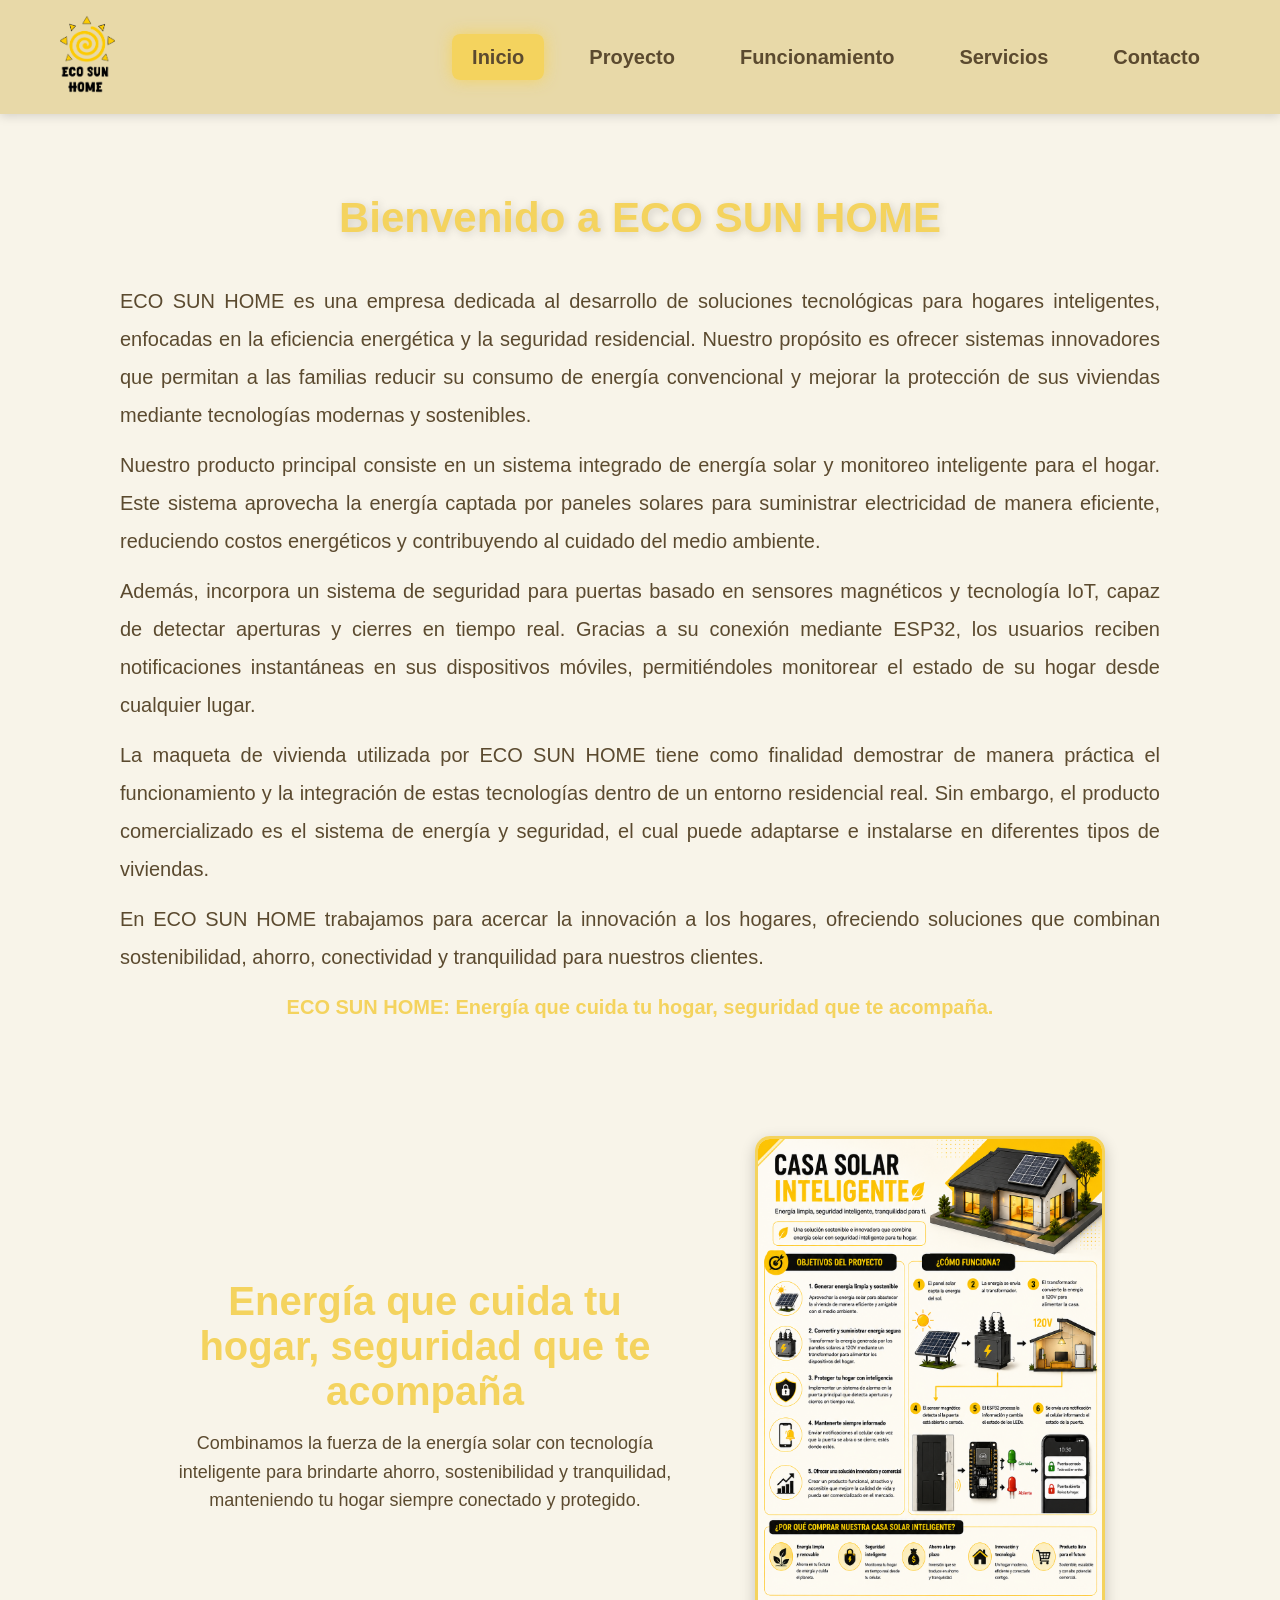
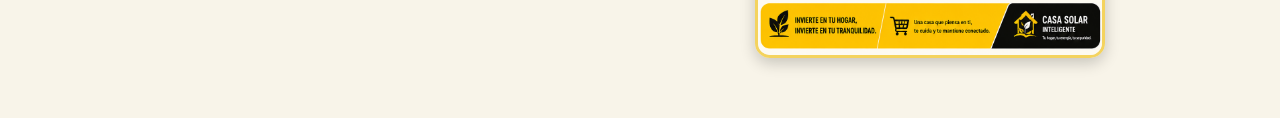
<file: index.html>
<!DOCTYPE html>
<html lang="es">
<head>
    <meta charset="UTF-8">
    <meta name="viewport" content="width=device-width, initial-scale=1.0">
    <title>ECO SUN HOME</title>
    <link rel="stylesheet" href="style/style.css">
</head>
<body>

    <nav class="navbar">

        <div class="logo">
            <img src="img/logo.png" alt="Logo ECO SUN HOME">
        </div>

        <ul class="menu">
            <li><a href="index.html" class="activo">Inicio</a></li>
            <li><a href="proyecto.html">Proyecto</a></li>
            <li><a href="funcionamiento.html">Funcionamiento</a></li>
            <li><a href="servicios.html">Servicios</a></li>
            <li><a href="contactos.html">Contacto</a></li>
        </ul>

    </nav>

    <section class="bienvenida">

        <h2>Bienvenido a ECO SUN HOME</h2>

        <div class="contenido-bienvenida">

            <p>
                ECO SUN HOME es una empresa dedicada al desarrollo de soluciones tecnológicas para hogares inteligentes,
                enfocadas en la eficiencia energética y la seguridad residencial. Nuestro propósito es ofrecer sistemas
                innovadores que permitan a las familias reducir su consumo de energía convencional y mejorar la protección
                de sus viviendas mediante tecnologías modernas y sostenibles.
            </p>

            <p>
                Nuestro producto principal consiste en un sistema integrado de energía solar y monitoreo inteligente para
                el hogar. Este sistema aprovecha la energía captada por paneles solares para suministrar electricidad de
                manera eficiente, reduciendo costos energéticos y contribuyendo al cuidado del medio ambiente.
            </p>

            <p>
                Además, incorpora un sistema de seguridad para puertas basado en sensores magnéticos y tecnología IoT,
                capaz de detectar aperturas y cierres en tiempo real. Gracias a su conexión mediante ESP32, los usuarios
                reciben notificaciones instantáneas en sus dispositivos móviles, permitiéndoles monitorear el estado de
                su hogar desde cualquier lugar.
            </p>

            <p>
                La maqueta de vivienda utilizada por ECO SUN HOME tiene como finalidad demostrar de manera práctica el
                funcionamiento y la integración de estas tecnologías dentro de un entorno residencial real. Sin embargo,
                el producto comercializado es el sistema de energía y seguridad, el cual puede adaptarse e instalarse en
                diferentes tipos de viviendas.
            </p>

            <p>
                En ECO SUN HOME trabajamos para acercar la innovación a los hogares, ofreciendo soluciones que combinan
                sostenibilidad, ahorro, conectividad y tranquilidad para nuestros clientes.
            </p>

            <p class="slogan">
                ECO SUN HOME: Energía que cuida tu hogar, seguridad que te acompaña.
            </p>

        </div>

    </section>

    <section class="hero">

        <div class="hero-texto">

            <h1>Energía que cuida tu hogar, seguridad que te acompaña</h1>

            <p>
                Combinamos la fuerza de la energía solar con tecnología inteligente
                para brindarte ahorro, sostenibilidad y tranquilidad, manteniendo tu
                hogar siempre conectado y protegido.
            </p>

        </div>

        <div class="hero-imagen">
            <img src="img/imagen inicio.png" alt="Imagen principal" onclick="abrir(this)">
        </div>

    </section>

    <!-- MODAL (NO TOCA TU CONTENIDO) -->
    <div id="modal" class="modal" onclick="cerrar()">
        <img id="imgGrande">
    </div>

    <script>
        function abrir(img){
            document.getElementById("modal").style.display = "flex";
            document.getElementById("imgGrande").src = img.src;
        }

        function cerrar(){
            document.getElementById("modal").style.display = "none";
        }
    </script>

</body>
</html>
</file>
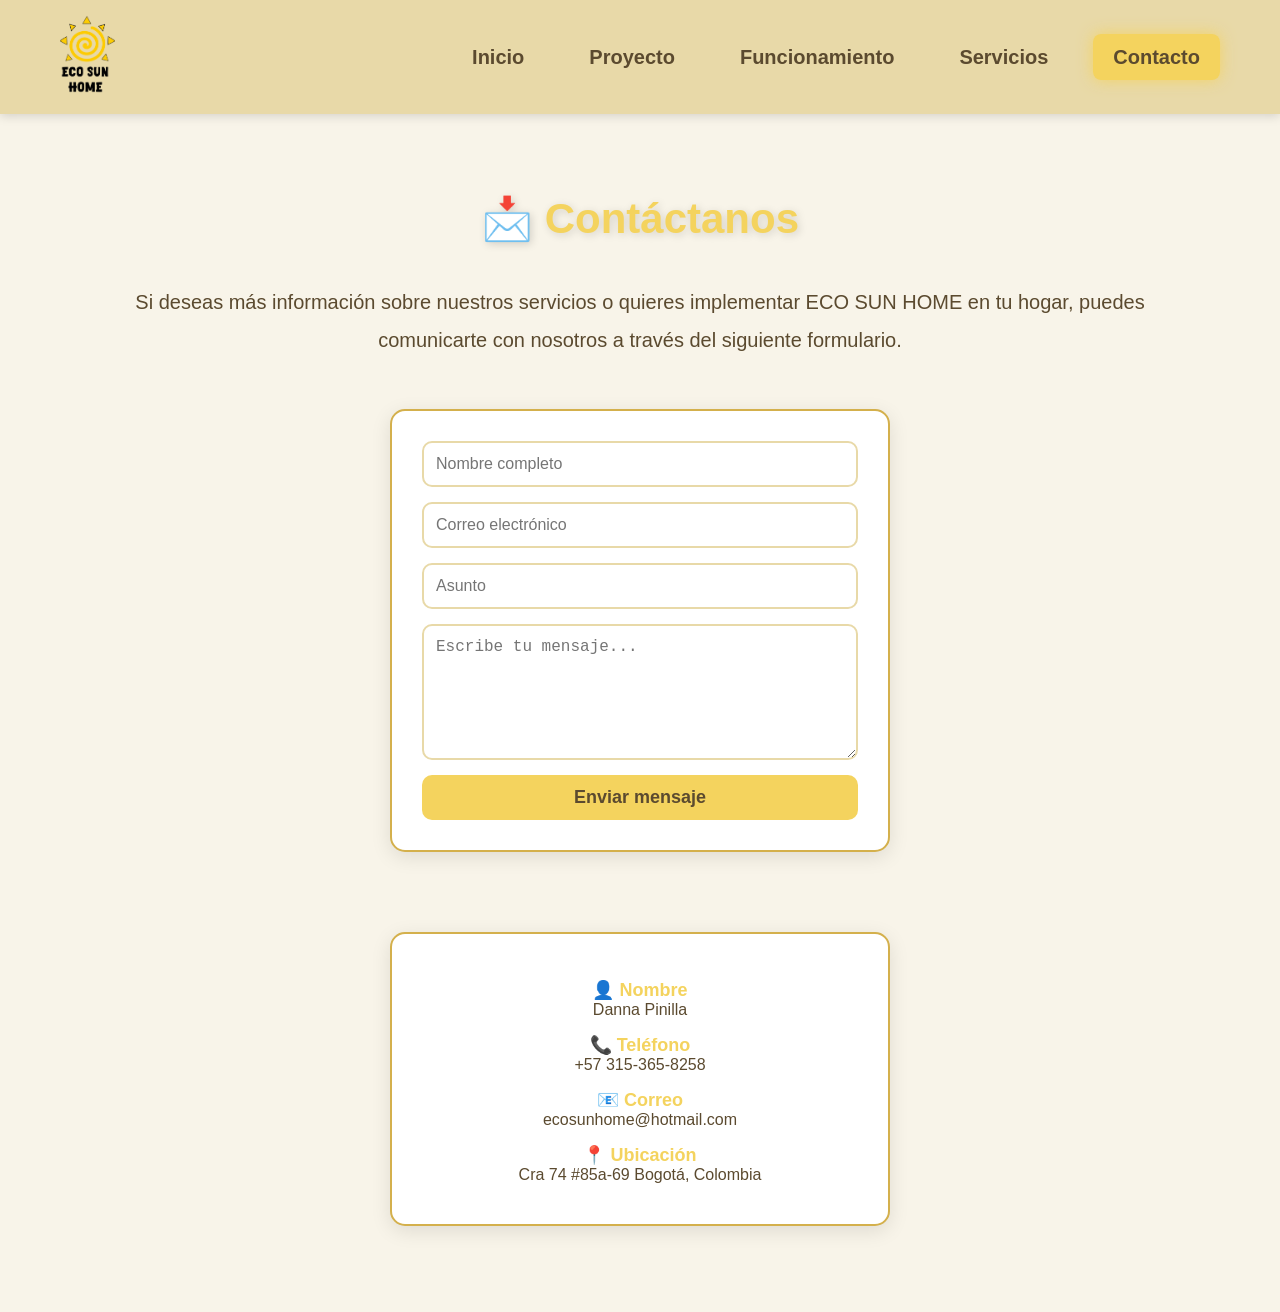
<file: contactos.html>
<!DOCTYPE html>
<html lang="es">
<head>
    <meta charset="UTF-8">
    <meta name="viewport" content="width=device-width, initial-scale=1.0">
    <title>Contacto | ECO SUN HOME</title>
    <link rel="stylesheet" href="style/style.css">
</head>
<body>

    <!-- NAVBAR -->
    <nav class="navbar">

        <div class="logo">
            <img src="img/logo.png" alt="Logo ECO SUN HOME">
        </div>

        <ul class="menu">
            <li><a href="index.html">Inicio</a></li>
            <li><a href="proyecto.html">Proyecto</a></li>
            <li><a href="funcionamiento.html">Funcionamiento</a></li>
            <li><a href="servicios.html">Servicios</a></li>
            <li><a href="contactos.html" class="activo">Contacto</a></li>
        </ul>

    </nav>

    <!-- TITULO -->
    <section class="bienvenida">

        <h2>📩 Contáctanos</h2>

        <div class="contenido-bienvenida contacto-texto">

            <p>
                Si deseas más información sobre nuestros servicios o quieres implementar ECO SUN HOME en tu hogar,
                puedes comunicarte con nosotros a través del siguiente formulario.
            </p>

        </div>

    </section>

    <!-- FORMULARIO -->
    <section class="formulario-contacto">

        <form>

            <input type="text" placeholder="Nombre completo" required>

            <input type="email" placeholder="Correo electrónico" required>

            <input type="text" placeholder="Asunto">

            <textarea placeholder="Escribe tu mensaje..." rows="6" required></textarea>

            <button type="submit">Enviar mensaje</button>

        </form>

    </section>

    <section class="info-contacto">

    <div class="info-card">

        <h3>👤 Nombre</h3>
        <p>Danna Pinilla</p>

        <h3>📞 Teléfono</h3>
        <p>+57 315-365-8258</p>

        <h3>📧 Correo</h3>
        <p>ecosunhome@hotmail.com</p>

        <h3>📍 Ubicación</h3>
        <p>Cra 74 #85a-69 Bogotá, Colombia</p>

    </div>

</section>

</body>
</html>
</file>
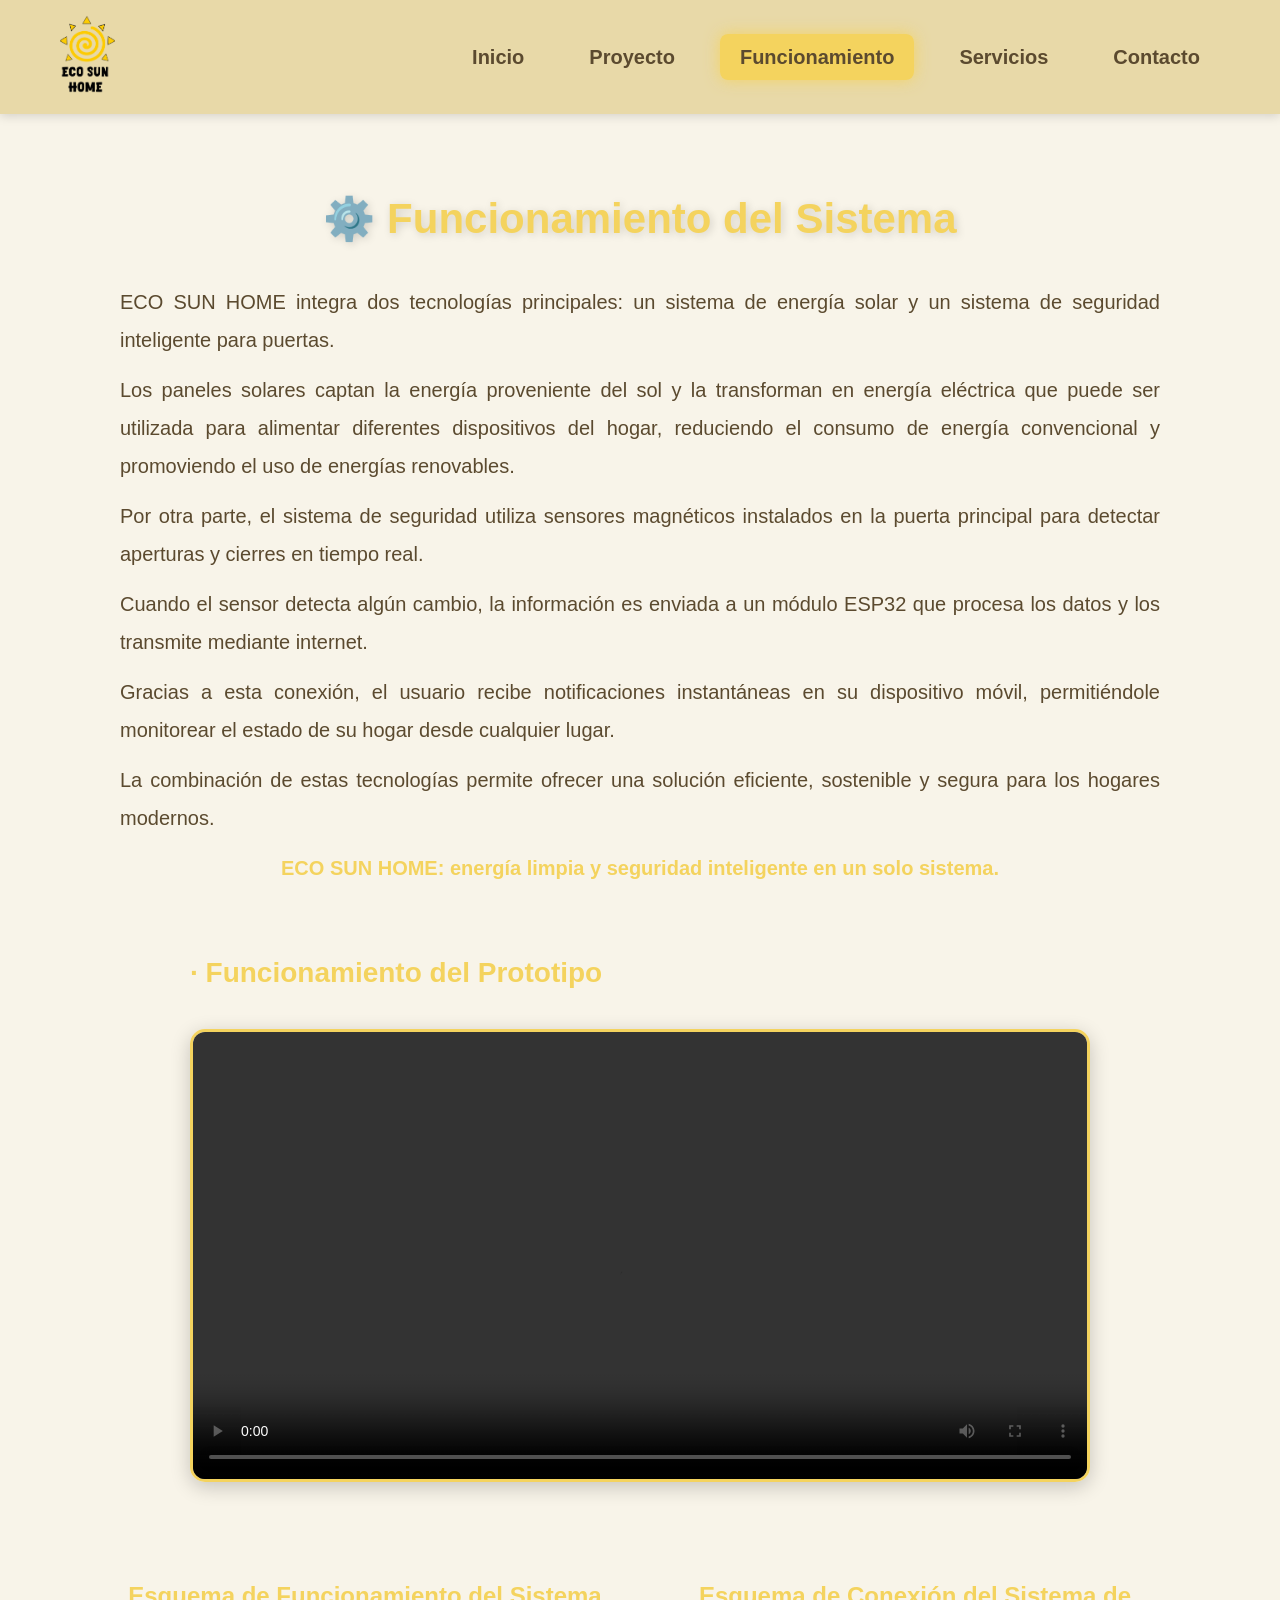
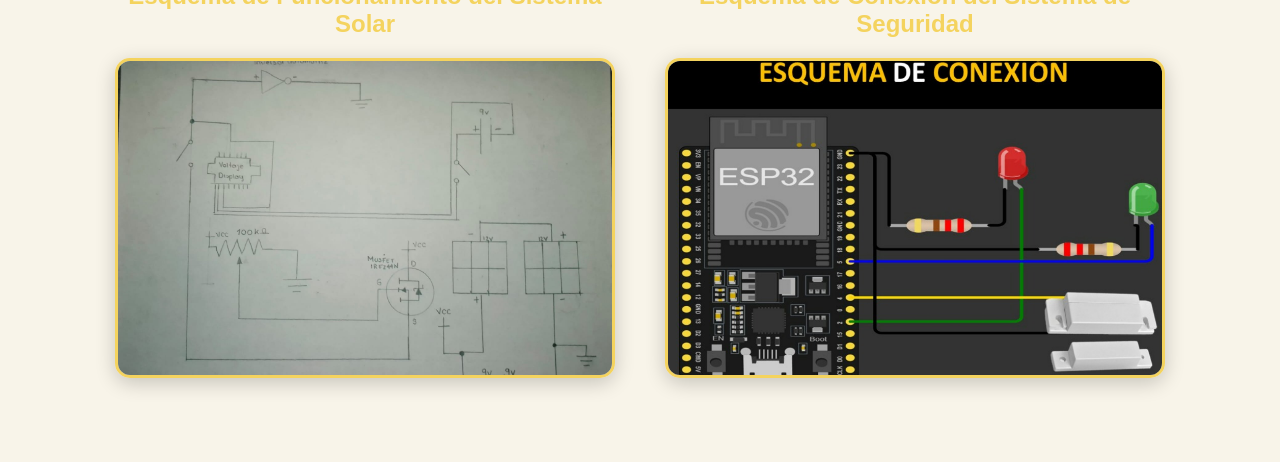
<file: funcionamiento.html>
<!DOCTYPE html>
<html lang="es">
<head>
    <meta charset="UTF-8">
    <meta name="viewport" content="width=device-width, initial-scale=1.0">
    <title>Funcionamiento | ECO SUN HOME</title>
    <link rel="stylesheet" href="style/style.css">
</head>
<body>

    <nav class="navbar">

        <div class="logo">
            <img src="img/logo.png" alt="Logo ECO SUN HOME">
        </div>

        <ul class="menu">
            <li><a href="index.html">Inicio</a></li>
            <li><a href="proyecto.html">Proyecto</a></li>
            <li><a href="funcionamiento.html" class="activo">Funcionamiento</a></li>
            <li><a href="servicios.html">Servicios</a></li>
            <li><a href="contactos.html">Contacto</a></li>
        </ul>

    </nav>

    <section class="bienvenida">

        <h2>⚙️ Funcionamiento del Sistema</h2>

        <div class="contenido-bienvenida">

            <p>
                ECO SUN HOME integra dos tecnologías principales: un sistema de energía solar y un sistema de seguridad inteligente para puertas.
            </p>

            <p>
                Los paneles solares captan la energía proveniente del sol y la transforman en energía eléctrica que puede ser utilizada para alimentar diferentes dispositivos del hogar, reduciendo el consumo de energía convencional y promoviendo el uso de energías renovables.
            </p>

            <p>
                Por otra parte, el sistema de seguridad utiliza sensores magnéticos instalados en la puerta principal para detectar aperturas y cierres en tiempo real.
            </p>

            <p>
                Cuando el sensor detecta algún cambio, la información es enviada a un módulo ESP32 que procesa los datos y los transmite mediante internet.
            </p>

            <p>
                Gracias a esta conexión, el usuario recibe notificaciones instantáneas en su dispositivo móvil, permitiéndole monitorear el estado de su hogar desde cualquier lugar.
            </p>

            <p>
                La combinación de estas tecnologías permite ofrecer una solución eficiente, sostenible y segura para los hogares modernos.
            </p>

            <p class="slogan">
                ECO SUN HOME: energía limpia y seguridad inteligente en un solo sistema.
            </p>

        </div>

        <h3 class="subtitulo-funcionamiento">
            · Funcionamiento del Prototipo
        </h3>


               <!-- VIDEO -->
        <div class="video-contenedor">

            <video controls>
                <source src="video/funcionamiento.mp4" type="video/mp4">
                Tu navegador no soporta videos HTML5.
            </video>

        </div>

        <!-- ESQUEMAS -->

<div class="esquemas-contenedor">

    <div class="esquema">

        <h3 class="titulo-esquema">
            Esquema de Funcionamiento del Sistema Solar
        </h3>

        <img src="img/esquema solar.jpeg" alt="Esquema Sistema Solar" onclick="abrirImagen(this)">

    </div>

    <div class="esquema">

        <h3 class="titulo-esquema">
            Esquema de Conexión del Sistema de Seguridad
        </h3>

        <img src="img/esquema seguridad.png" alt="Esquema Sistema Seguridad" onclick="abrirImagen(this)">

    </div>

    <!-- MODAL IMAGENES -->

<div id="modalImagen" class="modal-imagen">

    <span class="cerrar-imagen" onclick="cerrarImagen()">&times;</span>

    <img id="imagenGrande">

</div>

</div>

    </section>

<script>

function abrirImagen(img){

    document.getElementById("modalImagen").style.display = "flex";
    document.getElementById("imagenGrande").src = img.src;

}

function cerrarImagen(){

    document.getElementById("modalImagen").style.display = "none";

}

</script>

</body>
</html>
</file>
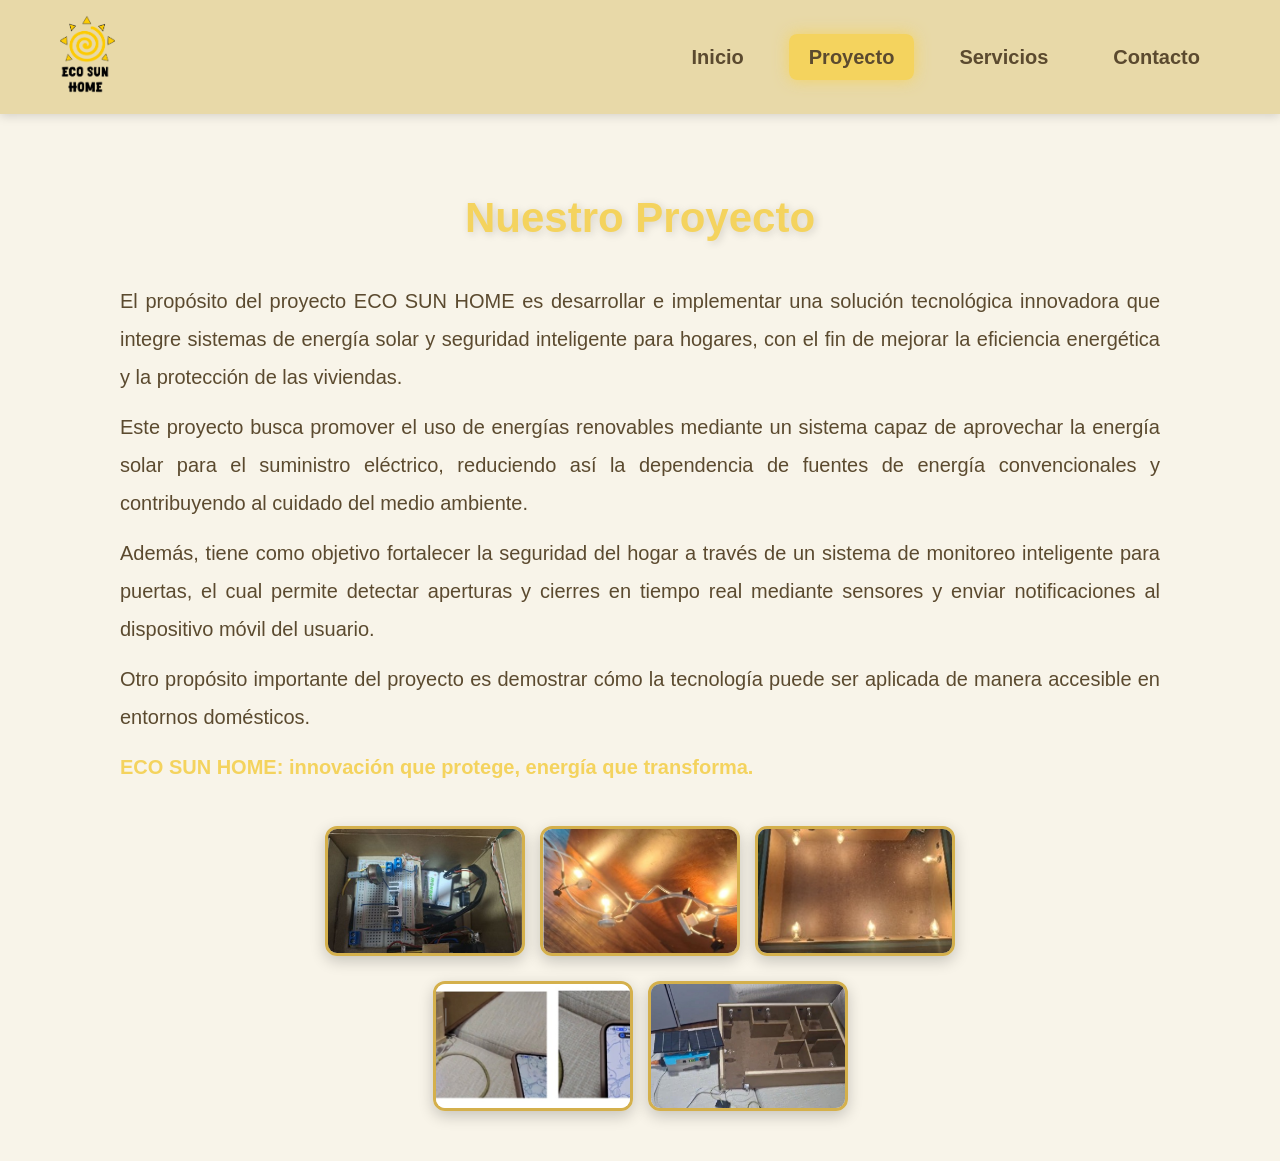
<file: Proyecto.html>
<!DOCTYPE html>
<html lang="es">
<head>
    <meta charset="UTF-8">
    <meta name="viewport" content="width=device-width, initial-scale=1.0">
    <title>Proyecto | ECO SUN HOME</title>
    <link rel="stylesheet" href="style/style.css">
</head>
<body>

    <nav class="navbar">

        <div class="logo">
            <img src="img/logo.png" alt="Logo ECO SUN HOME">
        </div>

        <ul class="menu">
            <li><a href="index.html">Inicio</a></li>
            <li><a href="proyecto.html" class="activo">Proyecto</a></li>
            <li><a href="servicios.html">Servicios</a></li>
            <li><a href="contactos.html">Contacto</a></li>
        </ul>

    </nav>

    <section class="bienvenida">

        <h2>Nuestro Proyecto</h2>

        <div class="contenido-bienvenida">

            <p>
                El propósito del proyecto ECO SUN HOME es desarrollar e implementar una solución tecnológica innovadora que integre sistemas de energía solar y seguridad inteligente para hogares, con el fin de mejorar la eficiencia energética y la protección de las viviendas.
            </p>

            <p>
                Este proyecto busca promover el uso de energías renovables mediante un sistema capaz de aprovechar la energía solar para el suministro eléctrico, reduciendo así la dependencia de fuentes de energía convencionales y contribuyendo al cuidado del medio ambiente.
            </p>

            <p>
                Además, tiene como objetivo fortalecer la seguridad del hogar a través de un sistema de monitoreo inteligente para puertas, el cual permite detectar aperturas y cierres en tiempo real mediante sensores y enviar notificaciones al dispositivo móvil del usuario.
            </p>

            <p>
                Otro propósito importante del proyecto es demostrar cómo la tecnología puede ser aplicada de manera accesible en entornos domésticos.
            </p>

            <p>
                <strong class="slogan">ECO SUN HOME: innovación que protege, energía que transforma.</strong>
            </p>

        </div>

        <!-- 🖼️ GALERÍA -->
        <div class="galeria">

            <div class="fila">
                <img src="img/proyecto 1.jpeg" alt="proyecto 1" onclick="abrir(this)">
                <img src="img/proyecto 2.jpeg" alt="proyecto 2" onclick="abrir(this)">
                <img src="img/proyecto 3.jpeg" alt="proyecto 3" onclick="abrir(this)">
            </div>

            <div class="fila">
                <img src="img/proyecto 4.jpeg" alt="proyecto 4" onclick="abrir(this)">
                <img src="img/proyecto 5.jpeg" alt="proyecto 5" onclick="abrir(this)">
            </div>

        </div>

    </section>

    <!-- MODAL -->
    <div id="modal" class="modal" onclick="cerrar()">
        <img id="imgGrande">
    </div>

    <script>
        function abrir(img){
            document.getElementById("modal").style.display = "flex";
            document.getElementById("imgGrande").src = img.src;
        }

        function cerrar(){
            document.getElementById("modal").style.display = "none";
        }
    </script>

</body>
</html>
</file>
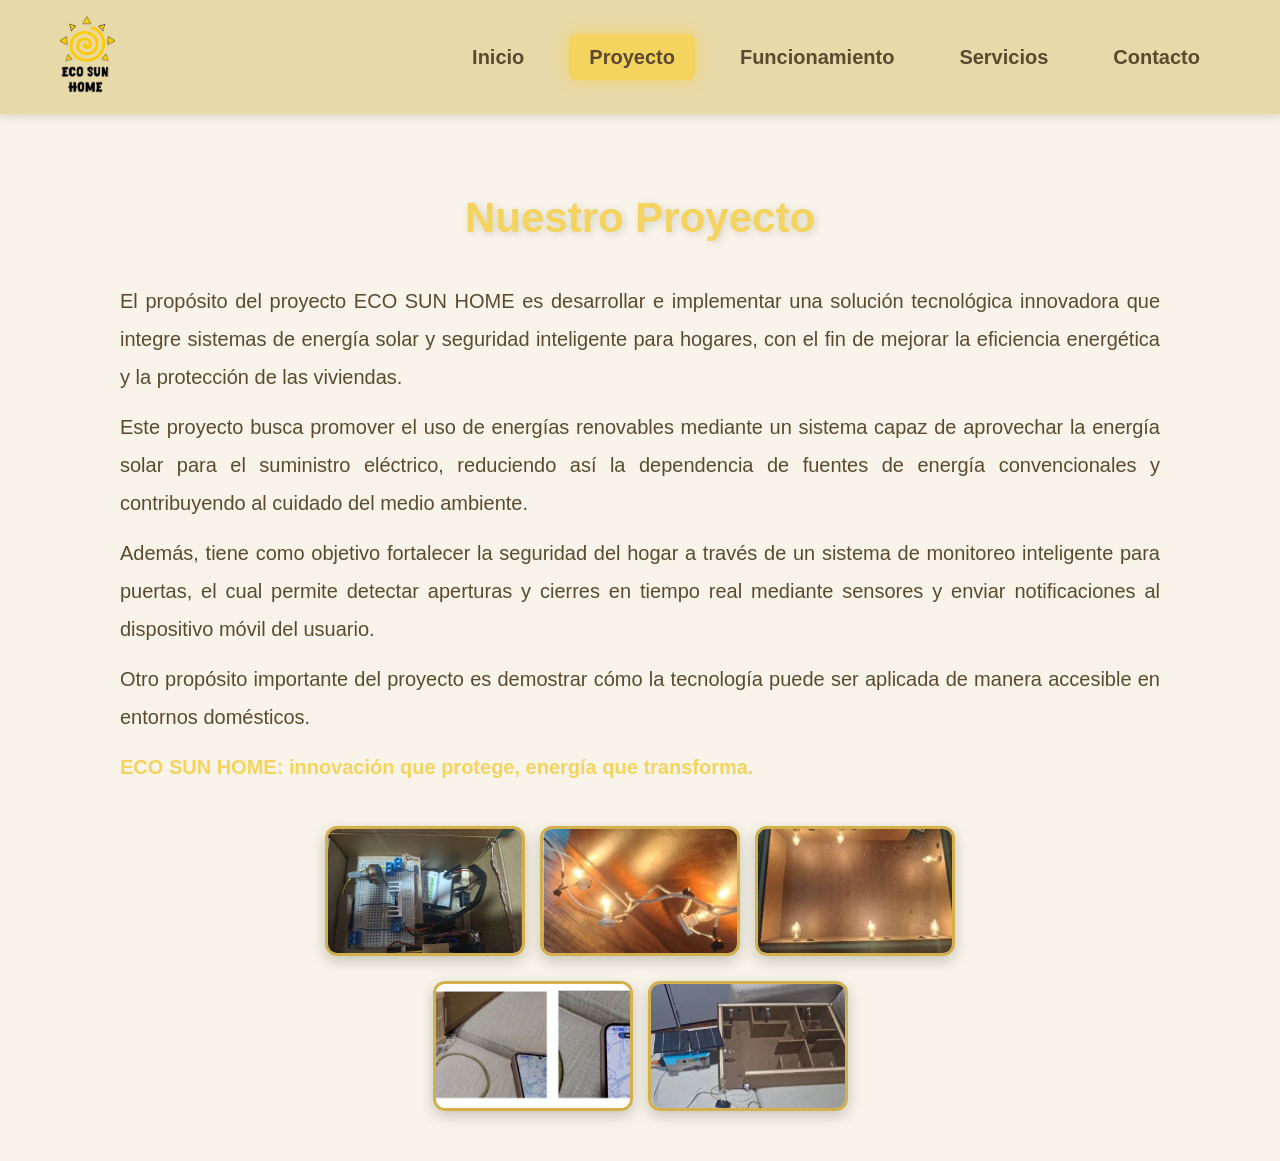
<file: proyecto.html>
<!DOCTYPE html>
<html lang="es">
<head>
    <meta charset="UTF-8">
    <meta name="viewport" content="width=device-width, initial-scale=1.0">
    <title>Proyecto | ECO SUN HOME</title>
    <link rel="stylesheet" href="style/style.css">
</head>
<body>

    <nav class="navbar">

        <div class="logo">
            <img src="img/logo.png" alt="Logo ECO SUN HOME">
        </div>

        <ul class="menu">
            <li><a href="index.html">Inicio</a></li>
            <li><a href="proyecto.html" class="activo">Proyecto</a></li>
            <li><a href="funcionamiento.html">Funcionamiento</a></li>
            <li><a href="servicios.html">Servicios</a></li>
            <li><a href="contactos.html">Contacto</a></li>
        </ul>

    </nav>

    <section class="bienvenida">

        <h2>Nuestro Proyecto</h2>

        <div class="contenido-bienvenida">

            <p>
                El propósito del proyecto ECO SUN HOME es desarrollar e implementar una solución tecnológica innovadora que integre sistemas de energía solar y seguridad inteligente para hogares, con el fin de mejorar la eficiencia energética y la protección de las viviendas.
            </p>

            <p>
                Este proyecto busca promover el uso de energías renovables mediante un sistema capaz de aprovechar la energía solar para el suministro eléctrico, reduciendo así la dependencia de fuentes de energía convencionales y contribuyendo al cuidado del medio ambiente.
            </p>

            <p>
                Además, tiene como objetivo fortalecer la seguridad del hogar a través de un sistema de monitoreo inteligente para puertas, el cual permite detectar aperturas y cierres en tiempo real mediante sensores y enviar notificaciones al dispositivo móvil del usuario.
            </p>

            <p>
                Otro propósito importante del proyecto es demostrar cómo la tecnología puede ser aplicada de manera accesible en entornos domésticos.
            </p>

            <p>
                <strong class="slogan">ECO SUN HOME: innovación que protege, energía que transforma.</strong>
            </p>

        </div>

        <!-- 🖼️ GALERÍA -->
        <div class="galeria">

            <div class="fila">
                <img src="img/proyecto 1.jpeg" alt="proyecto 1" onclick="abrir(this)">
                <img src="img/proyecto 2.jpeg" alt="proyecto 2" onclick="abrir(this)">
                <img src="img/proyecto 3.jpeg" alt="proyecto 3" onclick="abrir(this)">
            </div>

            <div class="fila">
                <img src="img/proyecto 4.jpeg" alt="proyecto 4" onclick="abrir(this)">
                <img src="img/proyecto 5.jpeg" alt="proyecto 5" onclick="abrir(this)">
            </div>

        </div>

    </section>

   <!-- MODAL -->
<div id="modal" class="modal">

    <span class="cerrar-modal" onclick="cerrar()">&times;</span>

    <button class="btn-modal izquierda" onclick="anterior()">❮</button>

    <img id="imgGrande">

    <button class="btn-modal derecha" onclick="siguiente()">❯</button>

</div>

<script>

    const imagenes = [
        "img/proyecto 1.jpeg",
        "img/proyecto 2.jpeg",
        "img/proyecto 3.jpeg",
        "img/proyecto 4.jpeg",
        "img/proyecto 5.jpeg"
    ];

    let indiceActual = 0;

    function abrir(img){

        indiceActual = imagenes.indexOf(img.getAttribute("src"));

        document.getElementById("modal").style.display = "flex";
        document.getElementById("imgGrande").src = img.src;
    }

    function cerrar(){
        document.getElementById("modal").style.display = "none";
    }

    function siguiente(){

        indiceActual++;

        if(indiceActual >= imagenes.length){
            indiceActual = 0;
        }

        document.getElementById("imgGrande").src = imagenes[indiceActual];
    }

    function anterior(){

        indiceActual--;

        if(indiceActual < 0){
            indiceActual = imagenes.length - 1;
        }

        document.getElementById("imgGrande").src = imagenes[indiceActual];
    }

</script>

</body>
</html>
</file>
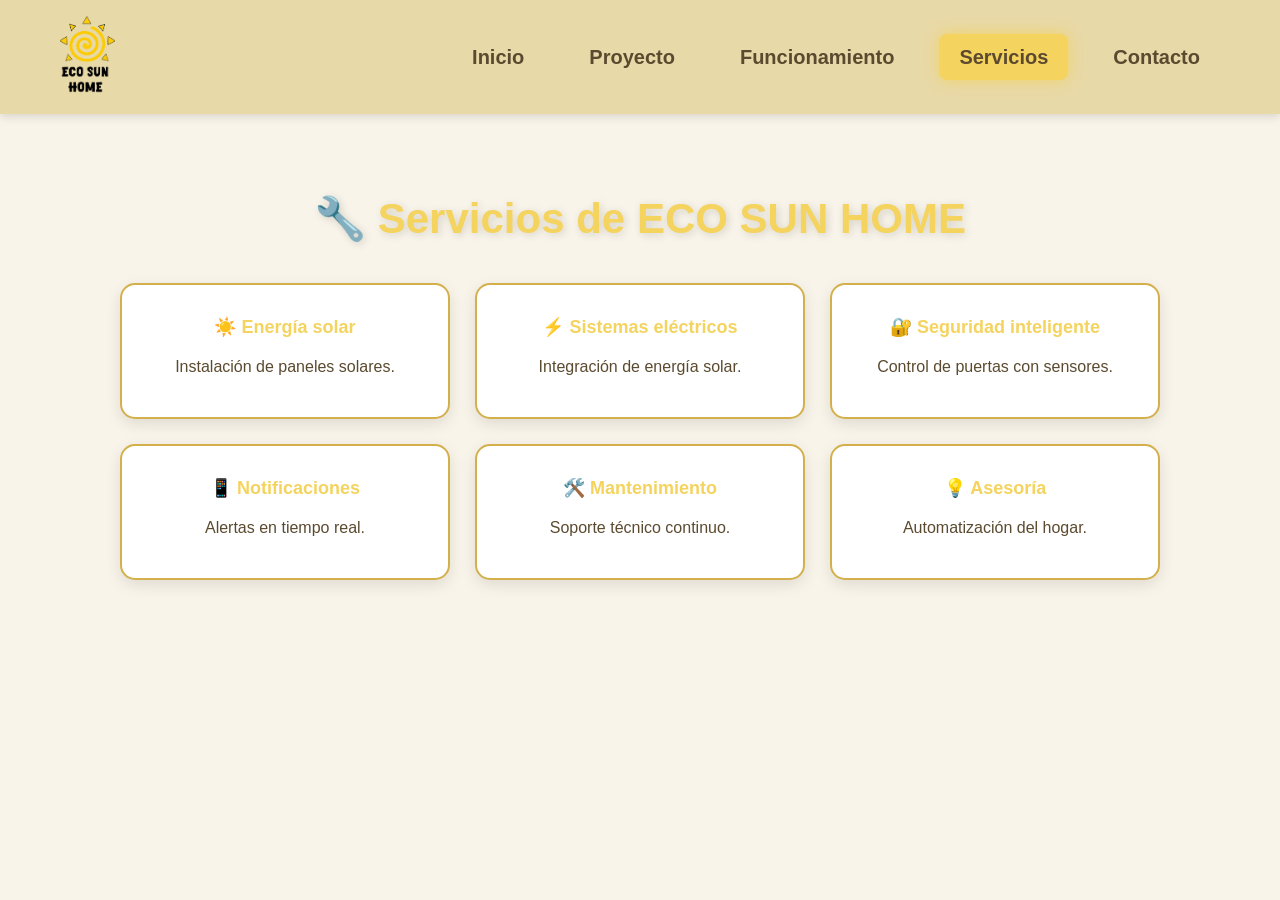
<file: servicios.html>
<!DOCTYPE html>
<html lang="es">
<head>
    <meta charset="UTF-8">
    <meta name="viewport" content="width=device-width, initial-scale=1.0">
    <title>Servicios | ECO SUN HOME</title>
    <link rel="stylesheet" href="style/style.css">
</head>
<body>

    <!-- NAVBAR -->
    <nav class="navbar">

        <div class="logo">
            <img src="img/logo.png" alt="Logo ECO SUN HOME">
        </div>

        <ul class="menu">
            <li><a href="index.html">Inicio</a></li>
            <li><a href="proyecto.html">Proyecto</a></li>
            <li><a href="funcionamiento.html">Funcionamiento</a></li>
            <li><a href="servicios.html" class="activo">Servicios</a></li>
            <li><a href="contactos.html">Contacto</a></li>
        </ul>

    </nav>

    <section class="bienvenida">

        <h2>🔧 Servicios de ECO SUN HOME</h2>

        <div class="contenido-bienvenida">

            <div class="servicios-grid">

                <div class="servicio-card" onclick="abrirModal('solar')">
                    <h3>☀️ Energía solar</h3>
                    <p>Instalación de paneles solares.</p>
                </div>

                <div class="servicio-card" onclick="abrirModal('energia')">
                    <h3>⚡ Sistemas eléctricos</h3>
                    <p>Integración de energía solar.</p>
                </div>

                <div class="servicio-card" onclick="abrirModal('seguridad')">
                    <h3>🔐 Seguridad inteligente</h3>
                    <p>Control de puertas con sensores.</p>
                </div>

                <div class="servicio-card" onclick="abrirModal('alertas')">
                    <h3>📱 Notificaciones</h3>
                    <p>Alertas en tiempo real.</p>
                </div>

                <div class="servicio-card" onclick="abrirModal('soporte')">
                    <h3>🛠️ Mantenimiento</h3>
                    <p>Soporte técnico continuo.</p>
                </div>

                <div class="servicio-card" onclick="abrirModal('asesoria')">
                    <h3>💡 Asesoría</h3>
                    <p>Automatización del hogar.</p>
                </div>

            </div>

        </div>

    </section>

<div id="modal" class="modal" onclick="cerrarModal()">

    <div class="modal-contenido" onclick="event.stopPropagation()">

        <span class="cerrar-servicio" onclick="cerrarModal()">&times;</span>

        <h2 id="modalTitulo"></h2>

        <p id="modalTexto"></p>

    </div>

</div>

    <script>
        const info = {
            solar: {
                titulo: "☀️ Energía solar",
                texto: "Instalamos paneles solares que convierten la energía del sol en electricidad limpia y renovable para tu hogar."
            },
            energia: {
                titulo: "⚡ Sistemas eléctricos",
                texto: "Integramos la energía solar al sistema eléctrico del hogar para mayor eficiencia y ahorro."
            },
            seguridad: {
                titulo: "🔐 Seguridad inteligente",
                texto: "Sensores en puertas con ESP32 que detectan aperturas y cierres en tiempo real."
            },
            alertas: {
                titulo: "📱 Notificaciones",
                texto: "Recibe alertas inmediatas en tu celular cuando haya actividad en tu hogar."
            },
            soporte: {
                titulo: "🛠️ Mantenimiento",
                texto: "Brindamos soporte técnico y mantenimiento para garantizar el funcionamiento del sistema."
            },
            asesoria: {
                titulo: "💡 Asesoría",
                texto: "Te guiamos para automatizar tu hogar con tecnología eficiente y accesible."
            }
        };

        function abrirModal(tipo){
            document.getElementById("modal").style.display = "flex";
            document.getElementById("modalTitulo").innerText = info[tipo].titulo;
            document.getElementById("modalTexto").innerText = info[tipo].texto;
        }

        function cerrarModal(){
            document.getElementById("modal").style.display = "none";
        }
    </script>

</body>
</html>
</file>
<file: style/style.css>
*{
    margin: 0;
    padding: 0;
    box-sizing: border-box;
}

body{
    font-family: Arial, sans-serif;
    background-color: #F8F4E9;
}

/* NAVBAR */
.navbar{
    display: flex;
    justify-content: space-between;
    align-items: center;
    padding: 15px 60px;
    background-color: #E8D9A8;
    box-shadow: 0px 2px 10px rgba(0,0,0,0.15);
}

.logo img{
    height: 80px;
}

.menu{
    display: flex;
    list-style: none;
    gap: 25px;
}

.menu a{
    text-decoration: none;
    color: #5B4A2F;
    font-size: 20px;
    font-weight: bold;
    padding: 12px 20px;
    border-radius: 8px;
    transition: all 0.3s ease;
}

.menu a:hover{
    background-color: #F4D35E;
    color: #5B4A2F;
    box-shadow: 0 0 15px rgba(244, 211, 94, 0.9);
}

.activo{
    background-color: #F4D35E;
    color: #5B4A2F;
    box-shadow: 0 0 15px rgba(244, 211, 94, 0.9);
}

/* BIENVENIDA */
.bienvenida{
    text-align: center;
    margin-top: 80px;
    margin-bottom: 50px;
}

.bienvenida h2{
    font-size: 42px;
    color: #F4D35E;
    font-weight: bold;
    text-shadow: 2px 2px 8px rgba(0,0,0,0.15);
}

/* TEXTO GENERAL (PROYECTO, INICIO) */
.contenido-bienvenida{
    max-width: 1100px;
    margin: 40px auto;
    text-align: justify;
    line-height: 1.9;
    font-size: 20px;
    color: #5B4A2F;
    padding: 0 30px;
}

.contenido-bienvenida p{
    margin-bottom: 12px;
}

/* SOLO CONTACTO (CENTRADO) */
.contacto-texto{
    text-align: center;
}

/* SLOGAN */
.slogan{
    color: #F4D35E;
    font-weight: bold;
    text-align: center;
}

/* HERO */
.hero{
    display: flex;
    justify-content: center;
    align-items: center;
    gap: 80px;
    padding: 60px;
    max-width: 1200px;
    margin: auto;
}

.hero-imagen{
    display: flex;
    justify-content: center;
}

.hero-imagen img{
    width: 100%;
    max-width: 350px;
    height: auto;

    border-radius: 15px;
    border: 3px solid #F4D35E;
    box-shadow: 0 5px 15px rgba(0,0,0,0.2);

    cursor: pointer;
    transition: transform 0.3s ease;
}

.hero-imagen img:hover{
    transform: scale(1.03);
}

.hero-texto{
    display: flex;
    flex-direction: column;
    align-items: center;
    text-align: center;
}

.hero-texto h1{
    font-size: 40px;
    color: #F4D35E;
    max-width: 500px;
}

.hero-texto p{
    margin-top: 15px;
    font-size: 18px;
    color: #5B4A2F;
    line-height: 1.6;
    max-width: 500px;
}

/* GALERÍA */
.galeria{
    margin-top: 40px;
    display: flex;
    flex-direction: column;
    gap: 25px;
    align-items: center;
}

.fila{
    display: flex;
    gap: 15px;
    justify-content: center;
    flex-wrap: wrap;
}

.fila img{
    width: 200px;
    height: 130px;
    object-fit: cover;

    border-radius: 12px;
    border: 3px solid #D4B04C;
    box-shadow: 0 5px 15px rgba(0,0,0,0.2);
    transition: transform 0.3s ease;
    cursor: pointer;
}

.fila img:hover{
    transform: scale(1.08);
}

/* MODAL */
.modal{
    display: none;
    position: fixed;
    z-index: 1000;
    top: 0;
    left: 0;

    width: 100%;
    height: 100%;

    background: rgba(0,0,0,0.85);
    justify-content: center;
    align-items: center;
}

.modal img{
    max-width: 90%;
    max-height: 90%;

    border-radius: 12px;
    border: 4px solid #F4D35E;
}

/* SERVICIOS */
.servicios-grid{
    display: grid;
    grid-template-columns: repeat(auto-fit, minmax(250px, 1fr));
    gap: 25px;
    margin-top: 40px;
}

.servicio-card{
    background: white;
    padding: 25px;
    border-radius: 15px;
    border: 2px solid #D4B04C;
    box-shadow: 0 5px 15px rgba(0,0,0,0.1);
    transition: 0.3s ease;

    text-align: center;
    display: flex;
    flex-direction: column;
    justify-content: center;
    align-items: center;
}

.servicio-card:hover{
    transform: translateY(-8px);
    box-shadow: 0 10px 25px rgba(212,176,76,0.4);
}

.servicio-card h3{
    color: #F4D35E;
    margin-bottom: 10px;
    font-size: 18px;
}

.servicio-card p{
    color: #5B4A2F;
    font-size: 16px;
    line-height: 1.6;
}

/* MODAL SERVICIOS */
.modal-contenido{
    background: white;
    padding: 30px;
    border-radius: 15px;
    max-width: 500px;
    text-align: center;
    border: 3px solid #F4D35E;
}

.modal-contenido h2{
    color: #F4D35E;
    margin-bottom: 15px;
}

.modal-contenido p{
    color: #5B4A2F;
    font-size: 18px;
}

/* CONTACTO */
.formulario-contacto{
    display: flex;
    justify-content: center;
    margin-top: 40px;
    margin-bottom: 80px;
}

form{
    background: white;
    padding: 30px;
    border-radius: 15px;
    border: 2px solid #D4B04C;
    box-shadow: 0 5px 20px rgba(0,0,0,0.1);
    width: 100%;
    max-width: 500px;
    display: flex;
    flex-direction: column;
    gap: 15px;
}

form input,
form textarea{
    padding: 12px;
    border: 2px solid #E8D9A8;
    border-radius: 10px;
    font-size: 16px;
    outline: none;
}

form button{
    padding: 12px;
    background: #F4D35E;
    border: none;
    border-radius: 10px;
    font-size: 18px;
    font-weight: bold;
    color: #5B4A2F;
    cursor: pointer;
    transition: 0.3s ease;
}

form button:hover{
    box-shadow: 0 0 15px rgba(244,211,94,0.8);
    transform: scale(1.03);
}

/* SOLO TEXTO DE CONTACTO */
.contacto-texto{
    text-align: center;
}

/* ========================= */
/* INFO CONTACTO */
/* ========================= */

.info-contacto{
    display: flex;
    justify-content: center;
    margin-bottom: 80px;
}

.info-card{
    background: white;
    padding: 30px;
    border-radius: 15px;
    border: 2px solid #D4B04C;
    box-shadow: 0 5px 20px rgba(0,0,0,0.1);
    max-width: 500px;
    width: 100%;
    text-align: center;
    transition: 0.3s ease;
}

.info-card:hover{
    transform: translateY(-5px);
    box-shadow: 0 10px 25px rgba(212,176,76,0.4);
}

/* TITULOS */
.info-card h3{
    color: #F4D35E;
    margin-top: 15px;
    font-size: 18px;
}

/* TEXTO */
.info-card p{
    color: #5B4A2F;
    font-size: 16px;
    margin-bottom: 10px;
}

/* ========================= */
/* RESPONSIVE PARA CELULAR */
/* ========================= */

@media (max-width: 768px){

    /* NAVBAR */
    .navbar{
        flex-direction: column;
        padding: 15px;
        gap: 15px;
    }

    .menu{
        flex-direction: column;
        align-items: center;
        gap: 10px;
    }

    .menu a{
        font-size: 18px;
        padding: 10px 15px;
    }

    /* BIENVENIDA */
    .bienvenida h2{
        font-size: 30px;
        padding: 0 10px;
    }

    .contenido-bienvenida{
        font-size: 16px;
        padding: 0 15px;
        text-align: justify;
    }

    /* HERO */
    .hero{
        flex-direction: column;
        padding: 30px 20px;
        gap: 30px;
    }

    .hero-texto h1{
        font-size: 28px;
    }

    .hero-texto p{
        font-size: 16px;
    }

    .hero-imagen img{
        max-width: 90%;
    }

    /* GALERÍA */
    .fila img{
        width: 140px;
        height: 100px;
    }

    /* SERVICIOS */
    .servicios-grid{
        grid-template-columns: 1fr;
        padding: 0 15px;
    }

    /* FORMULARIO */
    form{
        width: 90%;
        padding: 20px;
    }

    /* INFO CONTACTO */
    .info-card{
        width: 90%;
        padding: 20px;
    }
}

/* BOTON CERRAR */

.cerrar-modal{
    position: absolute;
    top: 20px;
    right: 30px;
    font-size: 50px;
    color: white;
    cursor: pointer;
    font-weight: bold;
    z-index: 1001;
}

/* BOTONES LATERALES */

.btn-modal{
    position: absolute;
    top: 50%;
    transform: translateY(-50%);

    background: rgba(244,211,94,0.9);
    border: none;
    color: #5B4A2F;

    font-size: 35px;
    font-weight: bold;

    width: 60px;
    height: 60px;

    border-radius: 50%;
    cursor: pointer;

    transition: 0.3s;
    z-index: 1001;
}

.btn-modal:hover{
    transform: translateY(-50%) scale(1.1);
}

.izquierda{
    left: 30px;
}

.derecha{
    right: 30px;
}

/* RESPONSIVE */

@media (max-width: 768px){

    .btn-modal{
        width: 45px;
        height: 45px;
        font-size: 25px;
    }

    .cerrar-modal{
        font-size: 40px;
        right: 20px;
    }
}

/* VIDEO FUNCIONAMIENTO */

.video-contenedor{
    display: flex;
    justify-content: center;
    margin-top: 60px;
    margin-bottom: 100px;
    padding: 0 50px;
}

.video-contenedor video{
    width: 100%;
    max-width: 900px;
    border-radius: 15px;
    border: 3px solid #F4D35E;
    box-shadow: 0 5px 20px rgba(0,0,0,0.2);
}

/* RESPONSIVE VIDEO */

@media (max-width: 768px){

    .video-contenedor video{
        max-width: 100%;
    }

}

/* SUBTITULO FUNCIONAMIENTO */

.subtitulo-funcionamiento{
    max-width: 900px;
    margin: 70px auto -20px auto;
    text-align: left;

    font-size: 28px;
    font-weight: bold;
    color: #F4D35E;
}

@media (max-width: 768px){

    .subtitulo-funcionamiento{
        width: 90%;
        font-size: 22px;
    }

}

/* ========================= */
/* ESQUEMAS FUNCIONAMIENTO */
/* ========================= */

.esquemas-contenedor{
    max-width: 1200px;
    margin: 80px auto;
    padding: 0 30px;

    display: flex;
    justify-content: center;
    gap: 50px;
    flex-wrap: wrap;
}

.esquema{
    flex: 1;
    min-width: 320px;
    max-width: 500px;
    text-align: center;
}

.titulo-esquema{
    color: #F4D35E;
    font-size: 24px;
    font-weight: bold;
    margin-bottom: 20px;
}

.esquema img{
    width: 100%;
    border-radius: 15px;
    border: 3px solid #F4D35E;
    box-shadow: 0 5px 20px rgba(0,0,0,0.2);
    transition: 0.3s ease;
}

.esquema img:hover{
    transform: scale(1.03);
}

/* RESPONSIVE */

@media (max-width: 768px){

    .esquemas-contenedor{
        flex-direction: column;
        align-items: center;
        gap: 40px;
    }

    .titulo-esquema{
        font-size: 20px;
    }

}

/* ========================= */
/* IMAGENES ESQUEMAS */
/* ========================= */

.esquema img{
    width: 100%;
    height: 320px;
    object-fit: cover;

    border-radius: 15px;
    border: 3px solid #F4D35E;
    box-shadow: 0 5px 20px rgba(0,0,0,0.2);

    cursor: pointer;
    transition: 0.3s ease;
}

.esquema img:hover{
    transform: scale(1.03);
}

/* ========================= */
/* MODAL IMAGEN */
/* ========================= */

.modal-imagen{
    display: none;
    position: fixed;
    z-index: 9999;

    top: 0;
    left: 0;

    width: 100%;
    height: 100%;

    background: rgba(0,0,0,0.9);

    justify-content: center;
    align-items: center;
}

#imagenGrande{
    max-width: 90%;
    max-height: 90%;

    border-radius: 15px;
    border: 4px solid #F4D35E;
}

.cerrar-imagen{
    position: absolute;
    top: 20px;
    right: 35px;

    color: white;
    font-size: 55px;
    font-weight: bold;

    cursor: pointer;
}

.cerrar-imagen:hover{
    color: #F4D35E;
}

/* X PARA CERRAR MODAL DE SERVICIOS */

.cerrar-servicio{
    position: absolute;
    top: 30px;
    right: 50px;

    font-size: 60px;
    font-weight: bold;

    color: #5B4A2F;
    cursor: pointer;
}

.cerrar-servicio:hover{
    color: #F4D35E;
}
</file>
